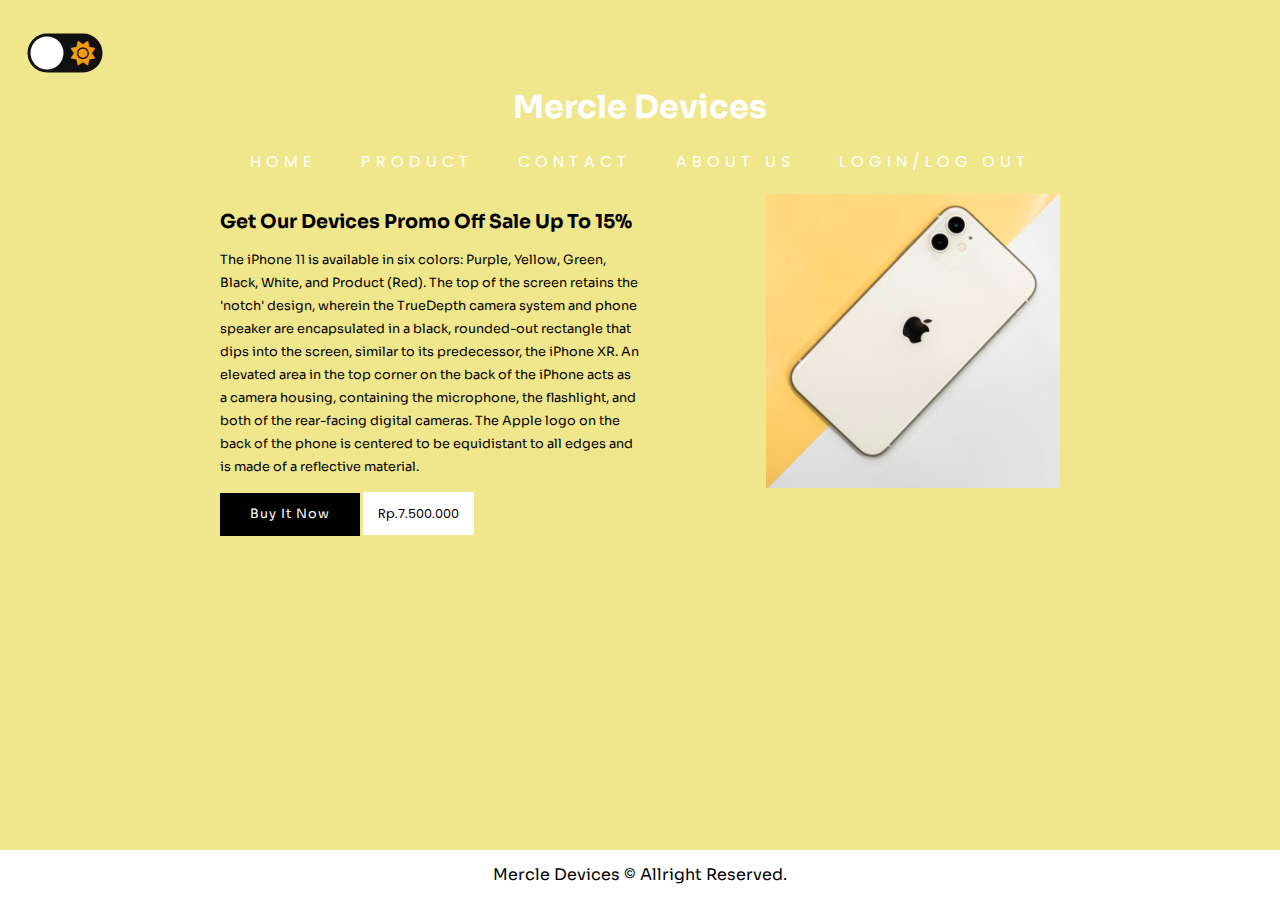
<file: POSTTEST4/index.html>
<!DOCTYPE html>
<html lang="en">
    <head>
    <meta http-equiv="Content-Type" content="text/html; charset=UTF-8">
    <meta http-equiv="X-UA-Compatible" content="IE=edge">
    <meta name="viewport" content="width=device-width, initial-scale=1.0">
    <title>Mercle Devices</title>
    <link rel="stylesheet" type="text/css" href="index.css">
    <link rel="stylesheet" type="text/css" href="https://cdnjs.cloudflare.com/ajax/libs/font-awesome/6.2.0/css/all.min.css">
    <link href="https://fonts.googleapis.com/css2?family=Sora&display=swap" rel="stylesheet">
    <link href="https://fonts.googleapis.com/css2?family=Poppins&display=swap" rel="stylesheet">
    </head> 
    <body>
    <nav>
        <div>
            <input type="checkbox" class="checkbox" id="chk" />
            <label class="label" for="chk">
                <i class="fas fa-moon"></i>
                <i class="fas fa-sun"></i>
                <div class="ball"></div>
            </label>
        </div>
          <!-- header -->
    <div class="header">
        <div class="logo">        
                <h1><a href="index.html">Mercle Devices</a></h1>
            </div>
                  <div class="menu">
                    <a href="index.html">HOME</a>
                    <a href="product.html">PRODUCT</a>
                    <a href="contact.html">CONTACT</a>
                    <a href="about.html">ABOUT US</a>
                    <a href="login.php">LOGIN/LOG OUT</a>  
            </div>
             </div>
        <!-- end header -->

        <!-- content -->
        <div class="content">
                    <div class="wrapper">
                        <div class="content-desc">
                        <h2 id="content"> Get Our Devices Promo Off Sale Up To 15%</h2> 
                        <P id="brand">The iPhone 11 is available in six colors: Purple, Yellow, Green, Black, White, and Product (Red). The top of the screen retains the 'notch' design, wherein the TrueDepth camera system and phone speaker are encapsulated in a black, rounded-out rectangle that dips into the screen, similar to its predecessor, the iPhone XR. An elevated area in the top corner on the back of the iPhone acts as a camera housing, containing the microphone, the flashlight, and both of the rear-facing digital cameras. The Apple logo on the back of the phone is centered to be equidistant to all edges and is made of a reflective material.</P>
                        <a href="" class="bigbutton"> Buy It Now</a>
                        <a href="" class="buybutton"> Rp.7.500.000</a>
                    </div>
                    <div class="content-image" alt="">
                        <img src="img/1.avif">
                    </div>
                </div>
            </div>
           </nav>           
        </body>
        <!-- end content -->
        <!-- footer -->
        <footer>
            Mercle Devices &copy; Allright Reserved.
        </footer>
        <!-- end footer -->
       
        <script src='script.js'></script>
        <script>
            alert("WELCOME TO MERCLE DEVICE WEBSITE");
            </script>
            <script>
            var konfirmasi = confirm("confirm?");
            if(konfirmasi==true)
                <script>
        <footer>
            Mercle Devices &copy; Allright Reserved.
        </footer>
        <!-- end footer -->
       
        
        </html>
</file>
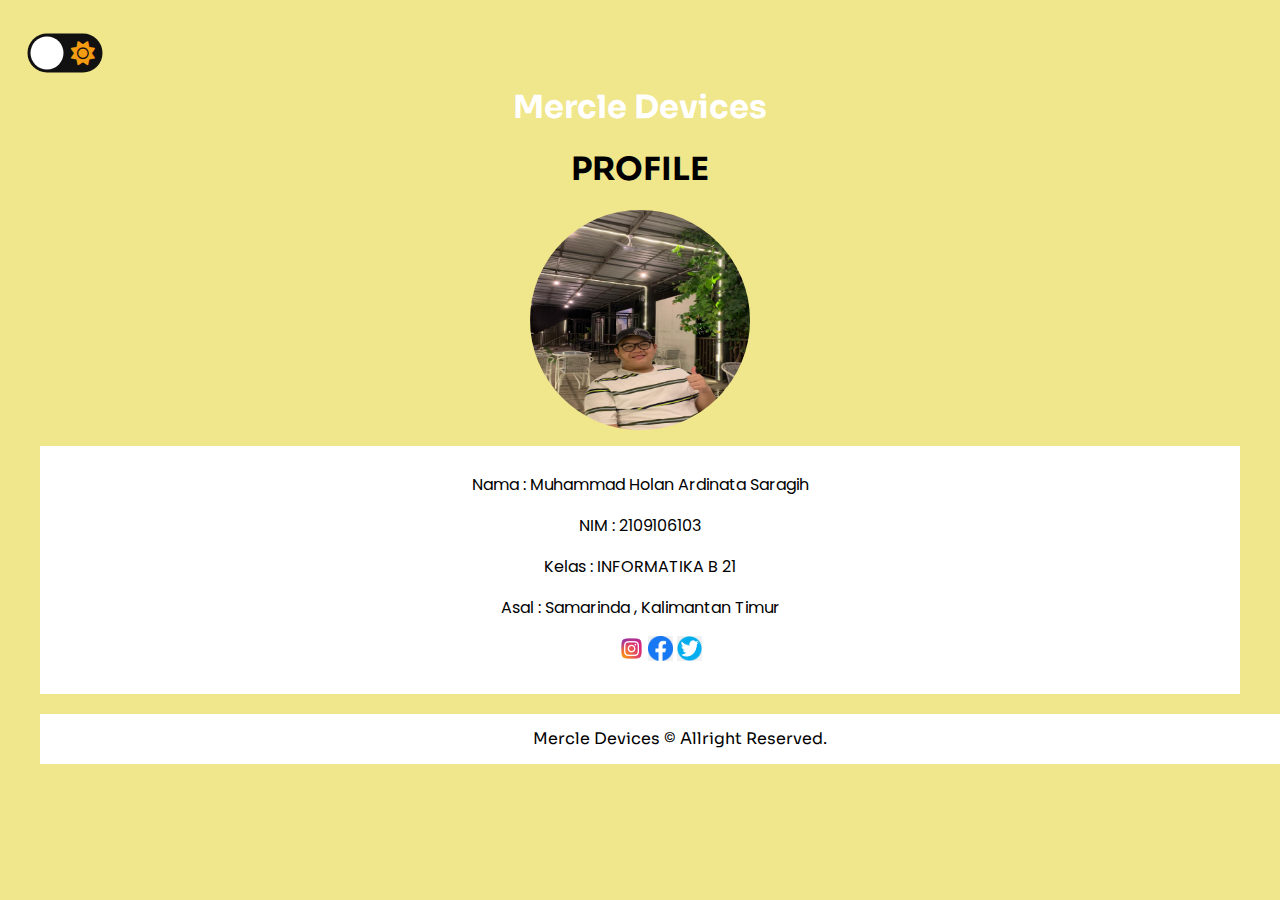
<file: POSTTEST4/about.html>
<!DOCTYPE html>
<html lang="en">
<head>
    <meta charset="UTF-8">
    <meta http-equiv="X-UA-Compatible" content="IE=edge">
    <meta name="viewport" content="width=device-width, initial-scale=1.0">
    <link rel="stylesheet" type="text/css" href="about.css">
    <link rel="stylesheet" type="text/css" href="https://cdnjs.cloudflare.com/ajax/libs/font-awesome/6.2.0/css/all.min.css">
    <link href="https://fonts.googleapis.com/css2?family=Sora&display=swap" rel="stylesheet">
    <link href="https://fonts.googleapis.com/css2?family=Poppins&display=swap" rel="stylesheet">
    <title>PROFIL</title>
</head>
<body>   
    <nav>
        <div class="darkmode">
            <input type="checkbox" class="checkbox" id="chk" />
            <label class="label" for="chk">
                <i class="fas fa-moon"></i>
                <i class="fas fa-sun"></i>
                <div class="ball"></div>
            </label>
        </div>
        
           <div class="header">
            <div class="logo">      
                    <h1><a href="index.html">Mercle Devices</a></h1>
                    <h1 style="color:black;">PROFILE</h1>         
                </div>
                <div class="image">
                    <img src="img/diri.jpeg">
                </div>
                   <div class="text"> 
                      <p> Nama : Muhammad Holan Ardinata Saragih</p>
                      <p> NIM : 2109106103</p>
                      <p> Kelas : INFORMATIKA B 21</p>
                      <p> Asal : Samarinda , Kalimantan Timur</p>
                      <ul>
                        <a href="https://www.instagram.com/mchmmdholan/"><img src="img/ig.png" width="25px" height="25px"></a>
                        <a href="#"><img src="img/fb.png" width="25px" height="25px"></a>
                        <a href="#"><img src="img/tw.png" width="25px" height="25px"></a>
                     </ul>
                     </div>
                     </div>
                    </body>
                    <script>
                        const chk = document.getElementById('chk');
                        chk.addEventListener('change', () => {
                            document.body.classList.toggle('dark');
                            });
                    </script>
                    <footer>
                        Mercle Devices &copy; Allright Reserved.
                    </footer>
                    </html>
</file>
<file: POSTTEST4/index.css>
@import url('https://fonts.googleapis.com/css?family=Muli&display=swap');

* {
	box-sizing: border-box;
}

body {
	background-color:khaki;
	display: flex;
	justify-content: center;
	height: 50vh;
	margin: 40px;
	transition: background 0.2s linear;
}

body.dark {
	background: #292C35;
    color: #fff;    
}
body.dark p{
    color: #fff;
}
.checkbox {
	opacity: 0;
	position: absolute;
}

.label {
	background-color: #111;
	border-radius: 50px;
	cursor: pointer;
	display: flex;
	align-items: center;
	justify-content: space-between;
	padding: 5px;
	position: relative;
	height: 26px;
	width: 50px;
	transform: scale(1.5);
}

.label .ball {
	background-color: #fff;
	border-radius: 50%;
	position: absolute;
	top: 2px;
	left: 2px;
	height: 22px;
	width: 22px; 
	transform: translateX(0px);
	transition: transform 0.2s linear;
}

.checkbox:checked + .label .ball {
	transform: translateX(24px);
}

.fa-moon {
	color: #f1c40f;
}

.fa-sun {
	color: #f39c12;
}

.header{
    text-align: center;
    margin: 0 auto;
    margin-bottom: 20px;
}
.logo h1 a {
    font-family: 'Sora', sans-serif;
    text-decoration:none;
    color:white ; 
}
.menu :hover{
    background: rgb(184, 145, 145);

}  
.menu a{
    font-family: 'Poppins', sans-serif;
    color: #fff;
    text-decoration: none;
    letter-spacing: 5px;
    margin: 20px;
}

.content{
    margin: 1% 15%;
    font-family: 'Sora', sans-serif;
     
}
.content-image img {
    float: right;
    width: 35%;
}
.content-desc{
    float: left;
    margin: 0 auto;
    width: 50%;
    font-family: 'Sora', sans-serif;
    font-size: 1vw;
    line-height: 180%
}

.wrapper{
    max-width: 1200 px;
    margin: 0 auto;
}

.bigbutton{
    padding: 10px 30px;
    background: black;
    color: white;
    display: inline-block;
    text-decoration: none;
    letter-spacing: 1px;
}
.buybutton {
    padding: 10px 15px;
    background-color: white;
    color: black;
    display:inline-block;
    text-decoration: none;
    font-family: 'Poppins', sans-serif;
}

footer{

    margin: 0 auto;
    position:absolute;
    height: 50px;
    line-height: 50px;
    background: white;
    color: black;
    bottom: 0px;
    width: 100%;
    text-align: center;
    font-family: 'Sora', sans-serif;
}
.text{
    position: fixed;
    padding: auto;
    top: 60vh;
}
</file>
<file: POSTTEST4/about.css>
@import url('https://fonts.googleapis.com/css?family=Muli&display=swap');

* {
	box-sizing: border-box;
}
body{
    background-color: khaki;
    margin: 40px;
}

body darkmode {
	display: flex;
	height: 50vh;
	transition: background 0.2s linear;
}

body.dark {
	background: #292C35;
}


.checkbox {
	opacity: 0;
	position: absolute;
    margin: 0 50px;
}

.label {
	background-color: #111;
	border-radius: 50px;
	cursor: pointer;
	display: flex;
	align-items: center;
	justify-content: space-between;
	padding: 5px;
	position: relative;
	height: 26px;
	width: 50px;
	transform: scale(1.5);
}

.label .ball {
	background-color: #fff;
	border-radius: 50%;
	position: absolute;
	top: 2px;
	left: 2px;
	height: 22px;
	width: 22px;
	transform: translateX(0px);
	transition: transform 0.2s linear;
}

.checkbox:checked + .label .ball {
	transform: translateX(24px);
}
.fa-moon {
	color: #f1c40f;
}

.fa-sun {
	color: #f39c12;
}

.header{
    text-align: center;
    margin: 0 px;
    margin-bottom: 20px;
}
.logo h1 a {
    font-family: 'Sora', sans-serif;
    text-decoration:none;
    color:white ;
   
}
.logo h1  {
    font-family: 'Sora', sans-serif;
    text-decoration:none;
    color:white ;
   
}
.text{
    background: white;
    font-family: 'Poppins', sans-serif;
    color: black;
    padding: 10px 10px;
    margin: 0;
    width: 100%;
}
.text ul li a{
    display:inline-block;
}

.image img {
    margin-bottom: 1%;
    width: 220px;
    height: 220px;
    border-radius: 50%;   
}
footer{

    margin: 0 auto;
    position:absolute;
    height: 50px;
    line-height: 50px;
    background: white;
    color: black;
    margin-bottom: 0%;
    width: 100%;
    text-align: center;
    font-family: 'Sora', sans-serif;
}
</file>
